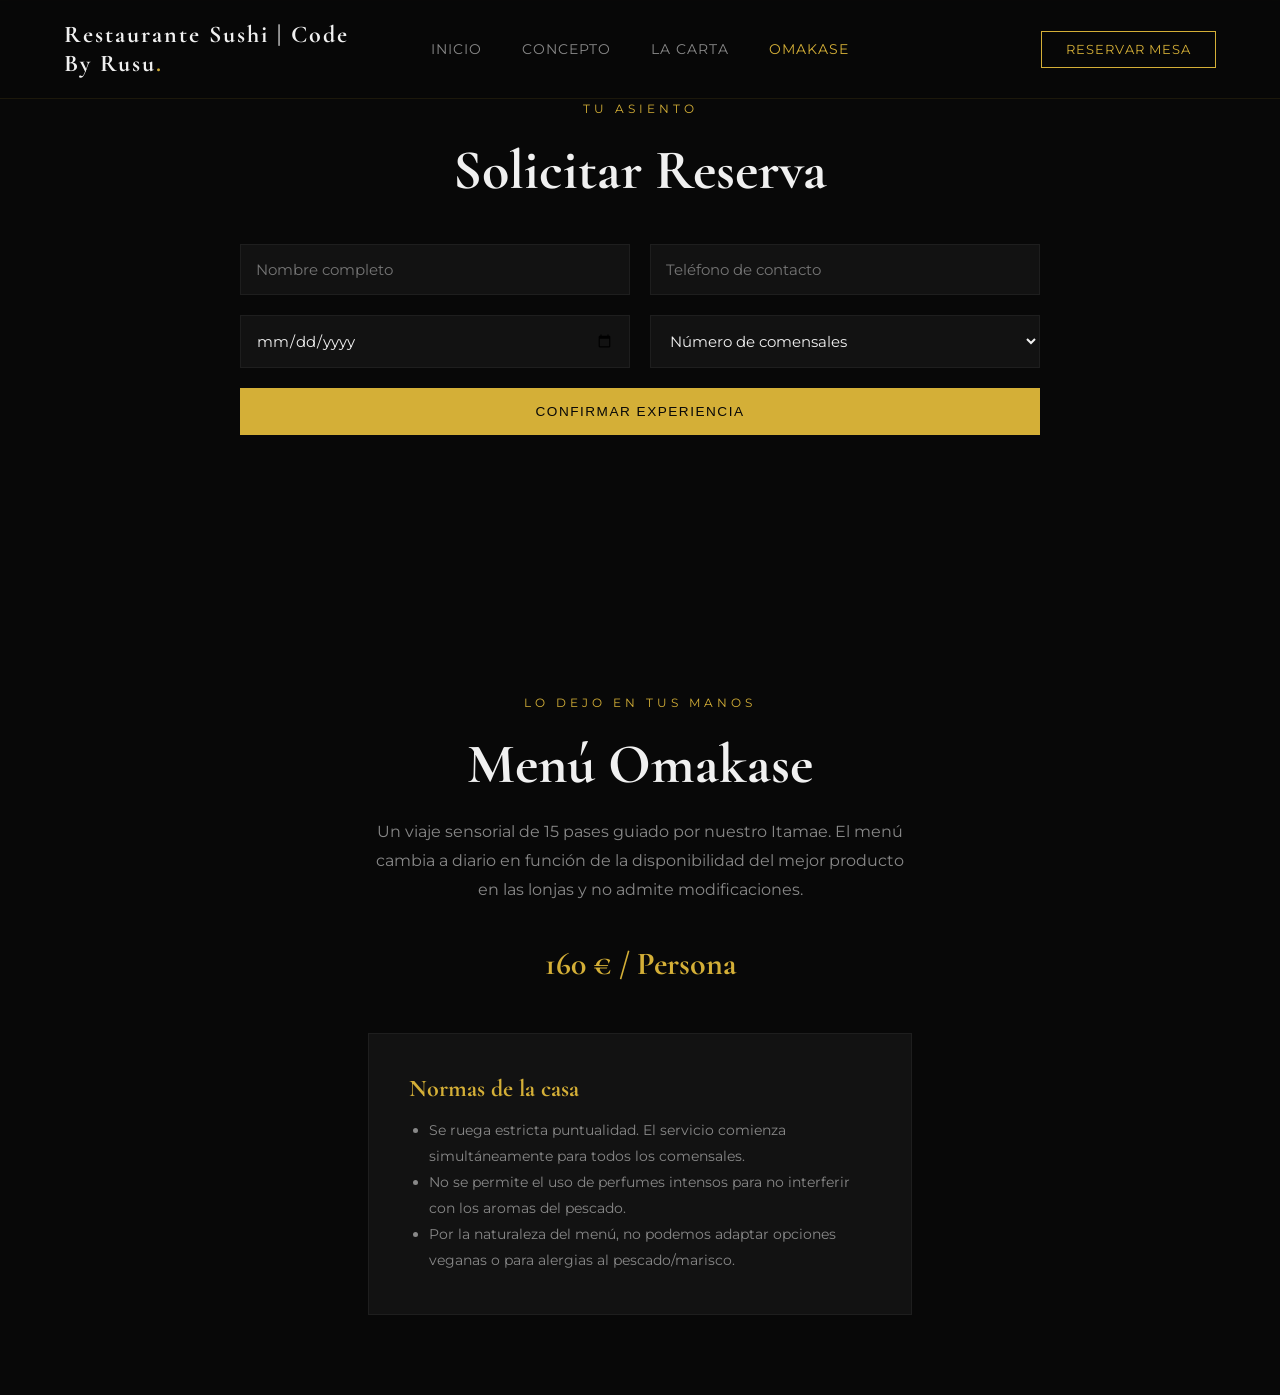
<file: omakase.html>
<!DOCTYPE html>
<html lang="es">
<head>
    <meta charset="UTF-8">
    <meta name="viewport" content="width=device-width, initial-scale=1.0">
    <title>Restaurante Sushi | Experiencia Omakase</title>
    <link href="https://fonts.googleapis.com/css2?family=Cormorant+Garamond:wght@400;600;700&family=Montserrat:wght@300;400;500&display=swap" rel="stylesheet">
    <link rel="stylesheet" href="css/style.css">
</head>
<body>

    <!-- CABECERA -->
    <header class="header">
        <a href="index.html" class="logo">Restaurante Sushi | Code By Rusu<span>.</span></a>
        <nav class="nav-links">
            <a href="index.html">Inicio</a>
            <a href="concepto.html">Concepto</a>
            <a href="carta.html">La Carta</a>
            <a href="omakase.html" style="color: var(--gold);">Omakase</a>
        </nav>
        <div class="header-right">
            <a href="#reserva" class="btn-reserva-nav">Reservar Mesa</a>
        </div>
    </header>
    <!-- FORMULARIO DE RESERVA -->
    <section id="reserva" class="booking-section">
        <div class="booking-container">
            <div class="section-title" style="margin-bottom: 40px;">
                <span class="sub-tag">Tu Asiento</span>
                <h2>Solicitar Reserva</h2>
            </div>
            
            <form class="booking-form" id="kintsugi-booking">
                <div class="input-group">
                    <input type="text" placeholder="Nombre completo" required>
                    <input type="tel" placeholder="Teléfono de contacto" required>
                </div>
                <div class="input-group">
                    <input type="date" required>
                    <select required class="custom-select">
                        <option value="" disabled selected>Número de comensales</option>
                        <option value="1">1 Persona</option>
                        <option value="2">2 Personas</option>
                        <option value="3">3 Personas (Máximo en barra)</option>
                    </select>
                </div>
                <button type="submit" class="btn-primary" style="width: 100%; border: none; cursor: pointer;">Confirmar Experiencia</button>
            </form>
        </div>
    </section>

    <!-- SECCIÓN OMAKASE -->
    <section style="padding: 160px 10% 80px; text-align: center; max-width: 800px; margin: 0 auto;">
        <span class="sub-tag">Lo dejo en tus manos</span>
        <h1 style="font-size: 3.5rem; margin-bottom: 20px;">Menú Omakase</h1>
        <p style="color: var(--text-muted); line-height: 1.8; margin-bottom: 40px;">
            Un viaje sensorial de 15 pases guiado por nuestro Itamae. El menú cambia a diario en función de la disponibilidad del mejor producto en las lonjas y no admite modificaciones.
        </p>
        <h3 style="font-size: 2rem; color: var(--gold); margin-bottom: 50px;">160 € / Persona</h3>

        <div style="background: var(--bg-surface); padding: 40px; border: 1px solid rgba(255,255,255,0.05); text-align: left;">
            <h4 style="font-family: 'Cormorant Garamond', serif; font-size: 1.5rem; margin-bottom: 15px; color: var(--gold);">Normas de la casa</h4>
            <ul style="color: var(--text-muted); line-height: 1.8; padding-left: 20px; font-size: 0.9rem;">
                <li>Se ruega estricta puntualidad. El servicio comienza simultáneamente para todos los comensales.</li>
                <li>No se permite el uso de perfumes intensos para no interferir con los aromas del pescado.</li>
                <li>Por la naturaleza del menú, no podemos adaptar opciones veganas o para alergias al pescado/marisco.</li>
            </ul>
        </div>
    </section>

</body>
</html>
</file>
<file: css/style.css>
:root {
    --bg-dark: #080808;
    --bg-surface: #121212;
    --gold: #d4af37;
    --text-main: #f0f0f0;
    --text-muted: #888888;
}

* {
    box-sizing: border-box;
    margin: 0;
    padding: 0;
}

body {
    background-color: var(--bg-dark);
    color: var(--text-main);
    font-family: 'Montserrat', sans-serif;
    overflow-x: hidden;
}

h1, h2, h3, .logo {
    font-family: 'Cormorant Garamond', serif;
}

/* =========================================
   HEADER (3 COLUMNAS PERFECTAS)
   ========================================= */
.header {
    position: fixed;
    top: 0;
    left: 0;
    width: 100%;
    display: flex;
    justify-content: space-between;
    align-items: center;
    padding: 20px 5%;
    background: rgba(8, 8, 8, 0.95);
    backdrop-filter: blur(15px);
    z-index: 1000;
    border-bottom: 1px solid rgba(212, 175, 55, 0.1);
}

.header .logo {
    flex: 1;
    font-size: 1.5rem;
    font-weight: 700;
    letter-spacing: 2px;
    text-decoration: none;
    color: var(--text-main);
}
.header .logo span { color: var(--gold); }

.header .nav-links {
    flex: 2;
    display: flex;
    justify-content: center;
    gap: 40px;
}

.header .nav-links a {
    color: var(--text-muted);
    text-decoration: none;
    font-size: 0.85rem;
    text-transform: uppercase;
    letter-spacing: 1px;
    transition: color 0.3s;
}
.header .nav-links a:hover { color: var(--gold); }

.header-right {
    flex: 1;
    display: flex;
    justify-content: flex-end;
}

.btn-reserva-nav {
    border: 1px solid var(--gold);
    color: var(--gold);
    padding: 10px 24px;
    text-decoration: none;
    font-size: 0.8rem;
    text-transform: uppercase;
    letter-spacing: 1px;
    transition: all 0.3s;
}
.btn-reserva-nav:hover {
    background: var(--gold);
    color: var(--bg-dark);
}

/* =========================================
   HERO SECTION
   ========================================= */
.hero {
    height: 100vh;
    display: flex;
    align-items: center;
    padding: 0 10%;
    background: linear-gradient(rgba(8,8,8,0.7), rgba(8,8,8,0.9)), url('https://images.unsplash.com/photo-1558985250-27a406d64cb3?auto=format&fit=crop&w=1600&q=80') no-repeat center center/cover;
}

.sub-tag {
    font-family: 'Montserrat', sans-serif;
    font-size: 0.75rem;
    letter-spacing: 4px;
    color: var(--gold);
    text-transform: uppercase;
    display: block;
    margin-bottom: 20px;
}

.hero h1 {
    font-size: 5rem;
    line-height: 1.1;
    margin-bottom: 25px;
    max-width: 800px;
}

.hero p {
    color: var(--text-muted);
    font-size: 1.1rem;
    max-width: 500px;
    margin-bottom: 40px;
    line-height: 1.8;
}

.btn-primary {
    display: inline-block;
    background: var(--gold);
    color: var(--bg-dark);
    padding: 16px 40px;
    text-decoration: none;
    font-weight: 500;
    text-transform: uppercase;
    letter-spacing: 1.5px;
    font-size: 0.85rem;
    transition: transform 0.3s, opacity 0.3s;
}
.btn-primary:hover { transform: translateY(-3px); opacity: 0.9; }

/* =========================================
   MENÚ INTERACTIVO (TABS)
   ========================================= */
.menu-section {
    padding: 140px 10%;
}

.section-title {
    text-align: center;
    margin-bottom: 60px;
}
.section-title h2 {
    font-size: 3.5rem;
    color: var(--text-main);
}

.menu-tabs {
    display: flex;
    justify-content: center;
    gap: 40px;
    margin-bottom: 60px;
    border-bottom: 1px solid rgba(255,255,255,0.05);
}

.tab-btn {
    background: none;
    border: none;
    color: var(--text-muted);
    font-family: 'Montserrat', sans-serif;
    font-size: 0.9rem;
    text-transform: uppercase;
    letter-spacing: 2px;
    padding-bottom: 15px;
    cursor: pointer;
    position: relative;
    transition: color 0.3s;
}

.tab-btn::after {
    content: '';
    position: absolute;
    bottom: -1px;
    left: 0;
    width: 0%;
    height: 2px;
    background: var(--gold);
    transition: width 0.3s ease;
}

.tab-btn:hover { color: var(--text-main); }
.tab-btn.active { color: var(--gold); font-weight: 500; }
.tab-btn.active::after { width: 100%; }

/* Contenedores de las pestañas */
.tab-content {
    display: none;
    animation: fadeIn 0.5s ease forwards;
}

.tab-content.active {
    display: block;
}

@keyframes fadeIn {
    from { opacity: 0; transform: translateY(20px); }
    to { opacity: 1; transform: translateY(0); }
}

/* Grid de los platos */
.menu-grid {
    display: grid;
    grid-template-columns: repeat(2, 1fr);
    gap: 40px;
    max-width: 1200px;
    margin: 0 auto;
}

.menu-item {
    display: flex;
    gap: 25px;
    align-items: center;
    padding: 20px;
    background: var(--bg-surface);
    border: 1px solid rgba(255,255,255,0.03);
    border-radius: 4px;
    transition: border-color 0.3s;
}

.menu-item:hover { border-color: rgba(212, 175, 55, 0.3); }

.menu-item img {
    width: 120px;
    height: 120px;
    object-fit: cover;
    border-radius: 50%;
    border: 2px solid rgba(212, 175, 55, 0.2);
}

.menu-info h3 { font-size: 1.5rem; margin-bottom: 8px; }
.menu-info p { color: var(--text-muted); font-size: 0.9rem; line-height: 1.5; margin-bottom: 15px; }
.price { color: var(--gold); font-family: 'Cormorant Garamond', serif; font-size: 1.3rem; font-weight: 600; }

/* ADAPTACIÓN MÓVIL */
@media (max-width: 768px) {
    .header .nav-links { display: none; }
    .hero h1 { font-size: 3.2rem; }
    .menu-tabs { flex-direction: column; align-items: center; gap: 20px; }
    .menu-grid { grid-template-columns: 1fr; }
    .menu-item { flex-direction: column; text-align: center; }
}

/* =========================================
   SECCIÓN DE RESERVAS (KINTSUGI)
   ========================================= */
.booking-section {
    padding: 100px 10%;
    background: var(--bg-dark);
    border-top: 1px solid rgba(212, 175, 55, 0.1);
}

.booking-container {
    max-width: 800px;
    margin: 0 auto;
}

.input-group {
    display: flex;
    gap: 20px;
    margin-bottom: 20px;
}

.booking-form input, .custom-select {
    flex: 1;
    background: var(--bg-surface);
    border: 1px solid rgba(255,255,255,0.05);
    padding: 15px;
    color: var(--text-main);
    font-family: 'Montserrat', sans-serif;
    font-size: 0.95rem;
    transition: border-color 0.3s;
}

/* Cambia el color del borde a dorado al hacer clic */
.booking-form input:focus, .custom-select:focus {
    outline: none;
    border-color: var(--gold);
}

/* ==========================================
   AJUSTES RESPONSIVE MÓVIL - RESTAURANTE SUSHI
   ========================================== */
@media (max-width: 768px) {

    /* 1. SOLUCIÓN AL NAV / HEADER */
    header, nav, .navbar {
        position: relative !important; /* Desactiva el fijado para que no tape el texto */
        top: auto;
        left: auto;
        width: 100%;
        padding: 10px 15px !important;
        flex-direction: column !important;
        align-items: center !important;
        gap: 10px;
    }

    /* Reducir el tamaño del título/logo del nav */
    header h1, header .logo, .brand {
        font-size: 1.2rem !important;
        text-align: center;
    }

    /* Mostrar enlaces de navegación legibles */
    nav ul, .nav-links {
        display: flex !important;
        flex-wrap: wrap !important;
        justify-content: center !important;
        gap: 12px !important;
        padding: 0 !important;
        margin: 5px 0 !important;
        list-style: none;
    }

    nav ul li a, .nav-links a {
        font-size: 0.85rem !important;
        padding: 4px 8px;
    }

    /* Botón Reservar Mesa adaptable */
    .btn-reservar, header button, header .btn {
        width: auto !important;
        font-size: 0.8rem !important;
        padding: 8px 14px !important;
    }

    /* 2. SOLUCIÓN A LA CARTA / PLATOS (2 COLUMNAS EN MÓVIL) */
    .carta-container, .menu-grid, .platos-container, .grid {
        display: grid !important;
        grid-template-columns: repeat(2, 1fr) !important; /* 2 elementos por fila */
        gap: 12px !important;
        padding: 10px !important;
    }

    /* Ajustar las tarjetas individuales */
    .plato-card, .card, .menu-item {
        padding: 10px !important;
        text-align: center;
    }

    /* Reducir imágenes para que quepan 2 por fila */
    .plato-card img, .card img, .menu-item img {
        width: 80px !important;
        height: 80px !important;
        object-fit: cover;
        margin: 0 auto 8px auto;
    }

    .plato-card h3, .card h3, .menu-item h3 {
        font-size: 0.95rem !important;
        margin-bottom: 5px;
    }

    .plato-card p, .card p, .menu-item p {
        font-size: 0.75rem !important;
        line-height: 1.2;
    }

    /* 3. AJUSTE DE LA SECCIÓN HERO / INICIO */
    .hero, .hero-content {
        padding-top: 20px !important;
    }

    .hero h1 {
        font-size: 1.8rem !important;
        line-height: 1.2;
    }
}

/* ==========================================
   ELIMINAR SCROLL HORIZONTAL Y FIX FORMULARIO
   ========================================== */

/* 1. Bloquear el desbordamiento horizontal en todo el sitio */
html, body {
    max-width: 100% !important;
    overflow-x: hidden !important;
}

/* ============================================================
   BLOQUE RESPONSIVE COMPLETO PARA MÓVIL (RESTAURANTE SUSHI)
   ============================================================ */

@media (max-width: 768px) {

    /* --- 1. ESTRUCTURA GLOBAL Y PREVENCIÓN DE SCROLL HORIZONTAL --- */
    html, body {
        max-width: 100% !important;
        overflow-x: hidden !important;
    }

    /* Márgenes globales en todas las secciones para que el texto nunca pegue al borde */
    section, header, footer, main, container,
    .hero, .filosofia, .concepto-container, .filosofia-content,
    .carta-container, .reserva-section, .form-container {
        padding-left: 20px !important;
        padding-right: 20px !important;
        box-sizing: border-box !important;
        width: 100% !important;
    }

    /* Párrafos e historias con buen espaciado y legibilidad */
    p, .filosofia p, section p, .hero p {
        font-size: 0.92rem !important;
        line-height: 1.6 !important;
        text-align: left !important;
        word-break: break-word !important;
        margin-left: 0 !important;
        margin-right: 0 !important;
        margin-bottom: 15px !important;
    }

    /* Títulos principales estilizados */
    h1, .hero h1, .filosofia h1 {
        font-size: 1.8rem !important;
        line-height: 1.25 !important;
        margin-bottom: 15px !important;
    }

    h2 {
        font-size: 1.4rem !important;
        margin-bottom: 12px !important;
    }


    /* --- 2. HEADER Y NAVEGACIÓN (NO FIJO Y COMPACTO) --- */
    header, nav, .navbar {
        position: relative !important;
        top: auto !important;
        left: auto !important;
        width: 100% !important;
        padding-top: 15px !important;
        padding-bottom: 15px !important;
        display: flex !important;
        flex-direction: column !important;
        align-items: center !important;
        gap: 10px !important;
    }

    header h1, header .logo, .brand {
        font-size: 1.25rem !important;
        text-align: center !important;
    }

    nav ul, .nav-links {
        display: flex !important;
        flex-wrap: wrap !important;
        justify-content: center !important;
        gap: 12px !important;
        padding: 0 !important;
        margin: 5px 0 !important;
        list-style: none !important;
    }

    nav ul li a, .nav-links a {
        font-size: 0.85rem !important;
        padding: 4px 6px !important;
    }

    .btn-reservar, header button, header .btn {
        width: auto !important;
        font-size: 0.8rem !important;
        padding: 8px 16px !important;
    }


    /* --- 3. CARTA DE PLATOS (GRID DE 2 COLUMNAS EN MÓVIL) --- */
    .carta-container, .menu-grid, .platos-container, .grid {
        display: grid !important;
        grid-template-columns: repeat(2, 1fr) !important;
        gap: 12px !important;
        padding-left: 10px !important;
        padding-right: 10px !important;
    }

    .plato-card, .card, .menu-item {
        padding: 10px !important;
        text-align: center !important;
        box-sizing: border-box !important;
    }

    .plato-card img, .card img, .menu-item img {
        width: 75px !important;
        height: 75px !important;
        object-fit: cover !important;
        border-radius: 50% !important;
        margin: 0 auto 8px auto !important;
    }

    .plato-card h3, .card h3, .menu-item h3 {
        font-size: 0.9rem !important;
        margin-bottom: 4px !important;
    }

    .plato-card p, .card p, .menu-item p {
        font-size: 0.75rem !important;
        line-height: 1.2 !important;
        margin-bottom: 6px !important;
    }


    /* --- 4. FORMULARIO DE RESERVA (1 COLUMNA TOTAL) --- */
    form, .reserva-form {
        width: 100% !important;
        box-sizing: border-box !important;
        padding: 0 !important;
    }

    .form-row, .form-group-inline, .inputs-inline {
        display: flex !important;
        flex-direction: column !important;
        width: 100% !important;
        gap: 10px !important;
    }

    input[type="text"],
    input[type="tel"],
    input[type="email"],
    input[type="date"],
    select,
    textarea {
        width: 100% !important;
        max-width: 100% !important;
        box-sizing: border-box !important;
        margin-bottom: 10px !important;
    }

    form button, form input[type="submit"], .btn-confirmar {
        width: 100% !important;
        box-sizing: border-box !important;
    }
}
</file>
